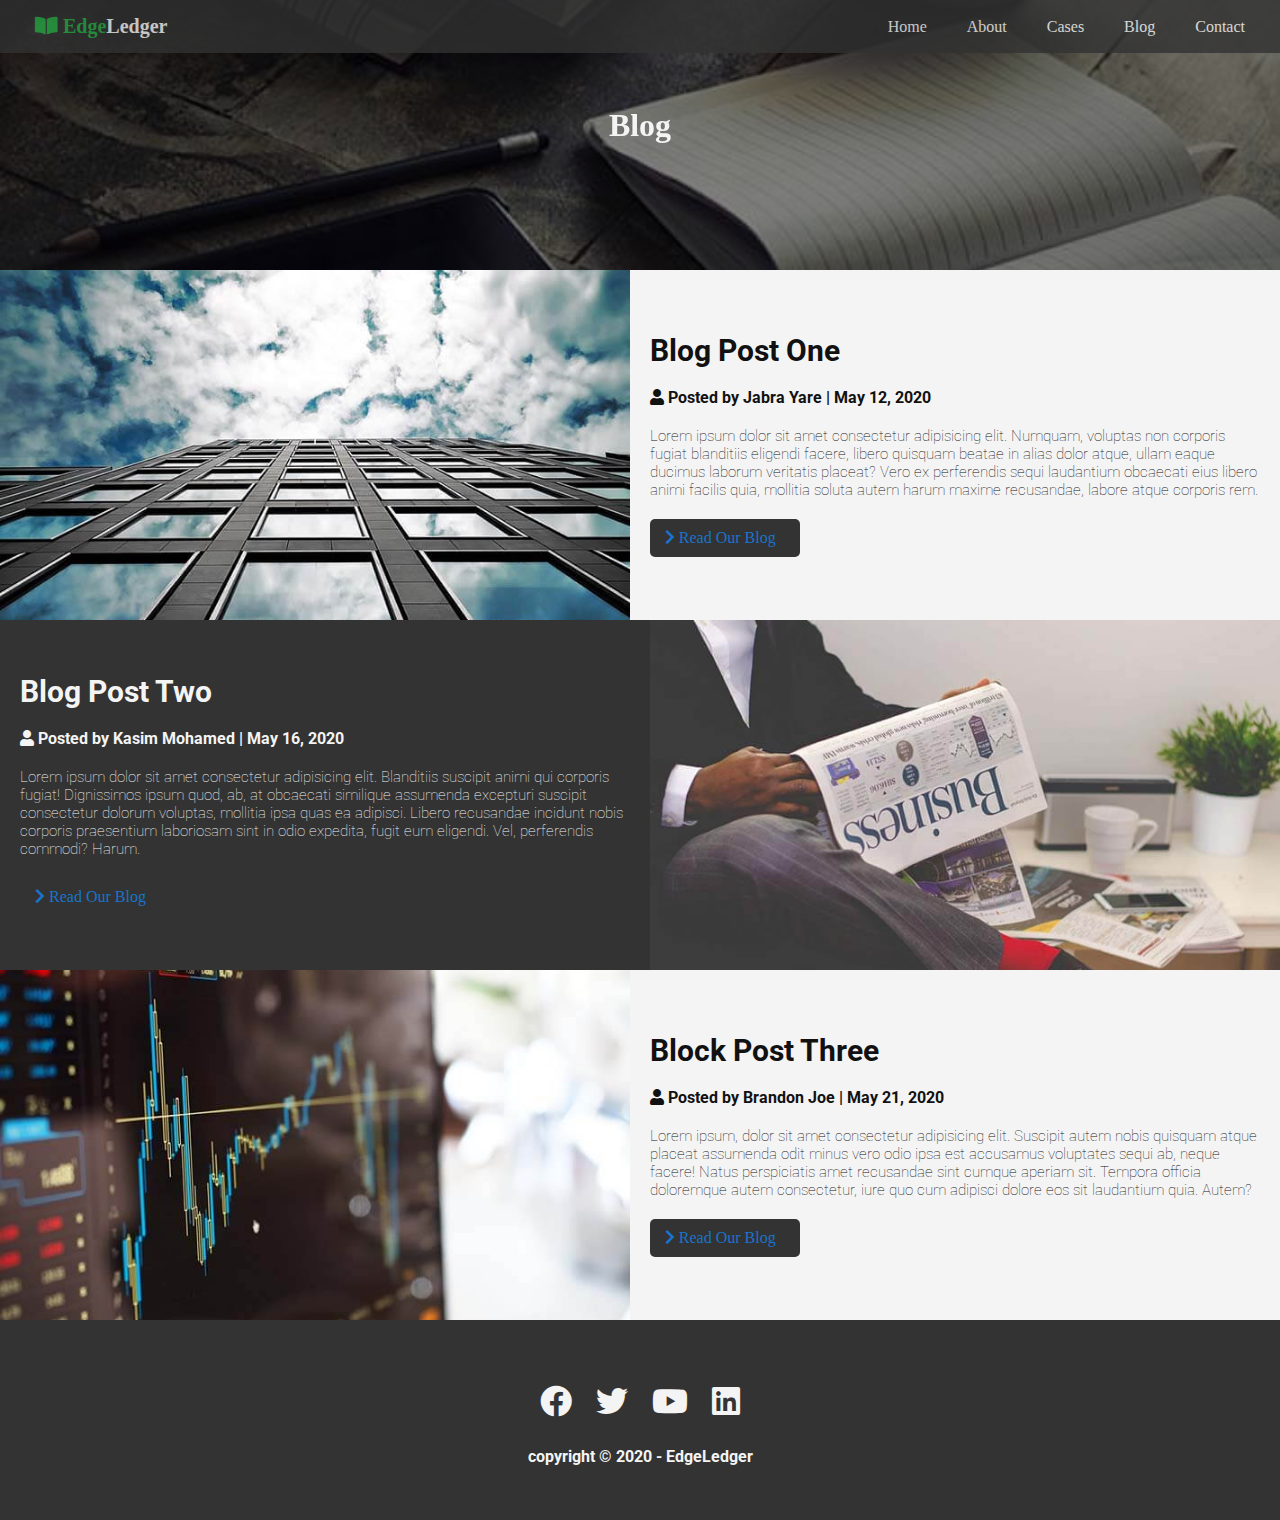
<file: blog.html>
<!DOCTYPE html>
<html lang="en">
<head>
  <meta charset="UTF-8">
  <meta name="viewport" content="width=device-width, initial-scale=1.0">
  <title>Welcome to our blog Page</title>
  <link rel="stylesheet" href="./CSS/utitlities.css">
  <link rel="stylesheet" href="./CSS/style.css">
  <link rel="stylesheet" href="./CSS/all.css">
  <link rel="stylesheet" media="screen and (max-width:768px)" href="mobile.css" >
</head>
<body id="home">
  <header class="hero blog">
    <div id="navbar" class="navbar">
      <div class="logo">
        <h1><span class="primary_text"><i class="fas fa-book-open"></i> Edge</span>Ledger</h1>
      </div>
      <nav>
        <ul>
          <li><a href="index.html#home">Home</a></li>
          <li><a href="index.html#about">About</a></li>
          <li><a href=index.html"#cases">Cases</a></li>
          <li><a href="index.html#blog">Blog</a></li>
          <li><a href="index.html#contact">Contact</a></li>
        </ul>
      </nav>
    </div>
      <div class="content">
        <h1>Blog</h1>
      
    </header>

    <main>
      <section id="blog" class="cases blog">
        <div class="box column_reverse">
          <div class="box_left">
            <img src="./image_resources/blog/blog1.jpg" alt="People">
          </div>
          <div class="bg_light box_right">
            <div class="content">
            <h2>Blog Post One</h2>
            <h4><i class="fas fa-user"></i> Posted by Jabra Yare | May 12, 2020</h4>
            <p>Lorem ipsum dolor sit amet consectetur adipisicing elit. Numquam, voluptas non corporis fugiat blanditiis eligendi facere, libero quisquam beatae in alias dolor atque, ullam eaque ducimus laborum veritatis placeat? Vero ex perferendis sequi laudantium obcaecati eius libero animi facilis quia, mollitia soluta autem harum maxime recusandae, labore atque corporis rem.</p>
            <a href="post.html" class="secondary_btn bg_secondary"><i class="fas fa-chevron-right"></i> Read Our Blog</a>
          </div>
          </div>
        </div>
      </section>
      <section id="blog" class="cases blog">
        <div class="box row_reverse">
          <div class="box_left">
            <img src="./image_resources/blog/blog2.jpg" alt="People">
          </div>
          <div class="bg_dark box_right">
            <div class="content">
            <h2>Blog Post Two</h2>
            <h4><i class="fas fa-user"></i> Posted by Kasim Mohamed | May 16, 2020</h4>
            <p>Lorem ipsum dolor sit amet consectetur adipisicing elit. Blanditiis suscipit animi qui corporis fugiat! Dignissimos ipsum quod, ab, at obcaecati similique assumenda excepturi suscipit consectetur dolorum voluptas, mollitia ipsa quas ea adipisci. Libero recusandae incidunt nobis corporis praesentium laboriosam sint in odio expedita, fugit eum eligendi. Vel, perferendis commodi? Harum.</p>
            <a href="post2.html" class="secondary_btn bg_secondary"><i class="fas fa-chevron-right"></i> Read Our Blog</a>
          </div>
          </div>
        </div>
      </section>
      <section id="blog" class="cases blog">
        <div class="box column_reverse">
          <div class="box_left">
            <img src="./image_resources/blog/blog3.jpg" alt="People">
          </div>
          <div class="bg_light box_right">
            <div class="content">
            <h2>Block Post Three</h2>
            <h4><i class="fas fa-user"></i> Posted by Brandon Joe | May 21, 2020</h4>
            <p>Lorem ipsum, dolor sit amet consectetur adipisicing elit. Suscipit autem nobis quisquam atque placeat assumenda odit minus vero odio ipsa est accusamus voluptates sequi ab, neque facere! Natus perspiciatis amet recusandae sint cumque aperiam sit. Tempora officia doloremque autem consectetur, iure quo cum adipisci dolore eos sit laudantium quia. Autem?</p>
            <a href="post3.html" class="secondary_btn bg_secondary"><i class="fas fa-chevron-right"></i> Read Our Blog</a>
          </div>
          </div>
        </div>
      </section>
    </main>
    <footer id="footer_section">
      <div class="footer_section">
      <div class="socialmedia_icons">
        <a href="#"><i class="fab fa-facebook fa-2x"></i></a>
        <a href="#"><i class="fab fa-twitter fa-2x"></i></a>
        <a href="#"><i class="fab fa-youtube fa-2x"></i></a>
        <a href="#"><i class="fab fa-linkedin fa-2x"></i></a>
      </div>
      <div>
        <h4>copyright &copy; 2020 - EdgeLedger</h4>
      </div>
    </div>
    </footer>
</html>
</file>
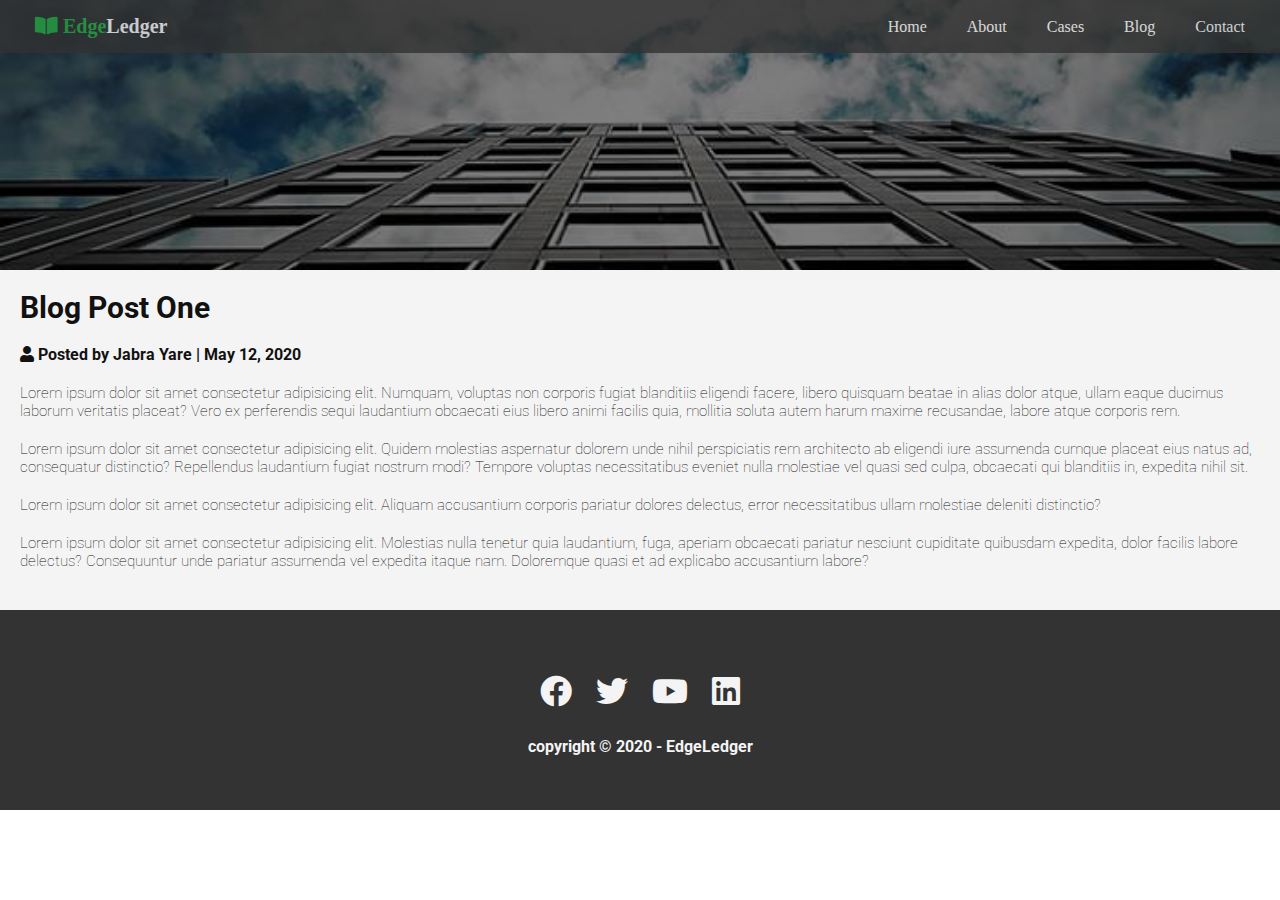
<file: post.html>
<!DOCTYPE html>
<html lang="en">
<head>
  <meta charset="UTF-8">
  <meta name="viewport" content="width=device-width, initial-scale=1.0">
  <title>Welcome to our blog Post Page</title>
  <link rel="stylesheet" href="./CSS/utitlities.css">
  <link rel="stylesheet" href="./CSS/style.css">
  <link rel="stylesheet" href="./CSS/all.css">
  <link rel="stylesheet" media="screen and (max-width:768px)" href="mobile.css" >
</head>
<body id="home">
  <header class="hero blog post">
    <div id="navbar" class="navbar">
      <div class="logo">
        <h1><span class="primary_text"><i class="fas fa-book-open"></i> Edge</span>Ledger</h1>
      </div>
      <nav>
        <ul>
          <li><a href="index.html#home">Home</a></li>
          <li><a href="index.html#about">About</a></li>
          <li><a href=index.html"#cases">Cases</a></li>
          <li><a href="index.html#blog">Blog</a></li>
          <li><a href="index.html#contact">Contact</a></li>
        </ul>
      </nav>
    </div>
      <div class="content"></div>
      
    </header>

    <main>
      <section id="blog" class="cases blog">
          <div class="bg_light box_right">
            <div class="content">
            <h2>Blog Post One</h2>
            <h4><i class="fas fa-user"></i> Posted by Jabra Yare | May 12, 2020</h4>
            <p>Lorem ipsum dolor sit amet consectetur adipisicing elit. Numquam, voluptas non corporis fugiat blanditiis eligendi facere, libero quisquam beatae in alias dolor atque, ullam eaque ducimus laborum veritatis placeat? Vero ex perferendis sequi laudantium obcaecati eius libero animi facilis quia, mollitia soluta autem harum maxime recusandae, labore atque corporis rem.</p>
            <p>Lorem ipsum dolor sit amet consectetur adipisicing elit. Quidem molestias aspernatur dolorem unde nihil perspiciatis rem architecto ab eligendi iure assumenda cumque placeat eius natus ad, consequatur distinctio? Repellendus laudantium fugiat nostrum modi? Tempore voluptas necessitatibus eveniet nulla molestiae vel quasi sed culpa, obcaecati qui blanditiis in, expedita nihil sit.</p>
            <p>Lorem ipsum dolor sit amet consectetur adipisicing elit. Aliquam accusantium corporis pariatur dolores delectus, error necessitatibus ullam molestiae deleniti distinctio?</p>
            <p>Lorem ipsum dolor sit amet consectetur adipisicing elit. Molestias nulla tenetur quia laudantium, fuga, aperiam obcaecati pariatur nesciunt cupiditate quibusdam expedita, dolor facilis labore delectus? Consequuntur unde pariatur assumenda vel expedita itaque nam. Doloremque quasi et ad explicabo accusantium labore?</p>
          </div>
          </div>
      
      </section>
    </main>
    <footer id="footer_section">
      <div class="footer_section">
      <div class="socialmedia_icons">
        <a href="#"><i class="fab fa-facebook fa-2x"></i></a>
        <a href="#"><i class="fab fa-twitter fa-2x"></i></a>
        <a href="#"><i class="fab fa-youtube fa-2x"></i></a>
        <a href="#"><i class="fab fa-linkedin fa-2x"></i></a>
      </div>
      <div>
        <h4>copyright &copy; 2020 - EdgeLedger</h4>
      </div>
    </div>
    </footer>
</html>
</file>
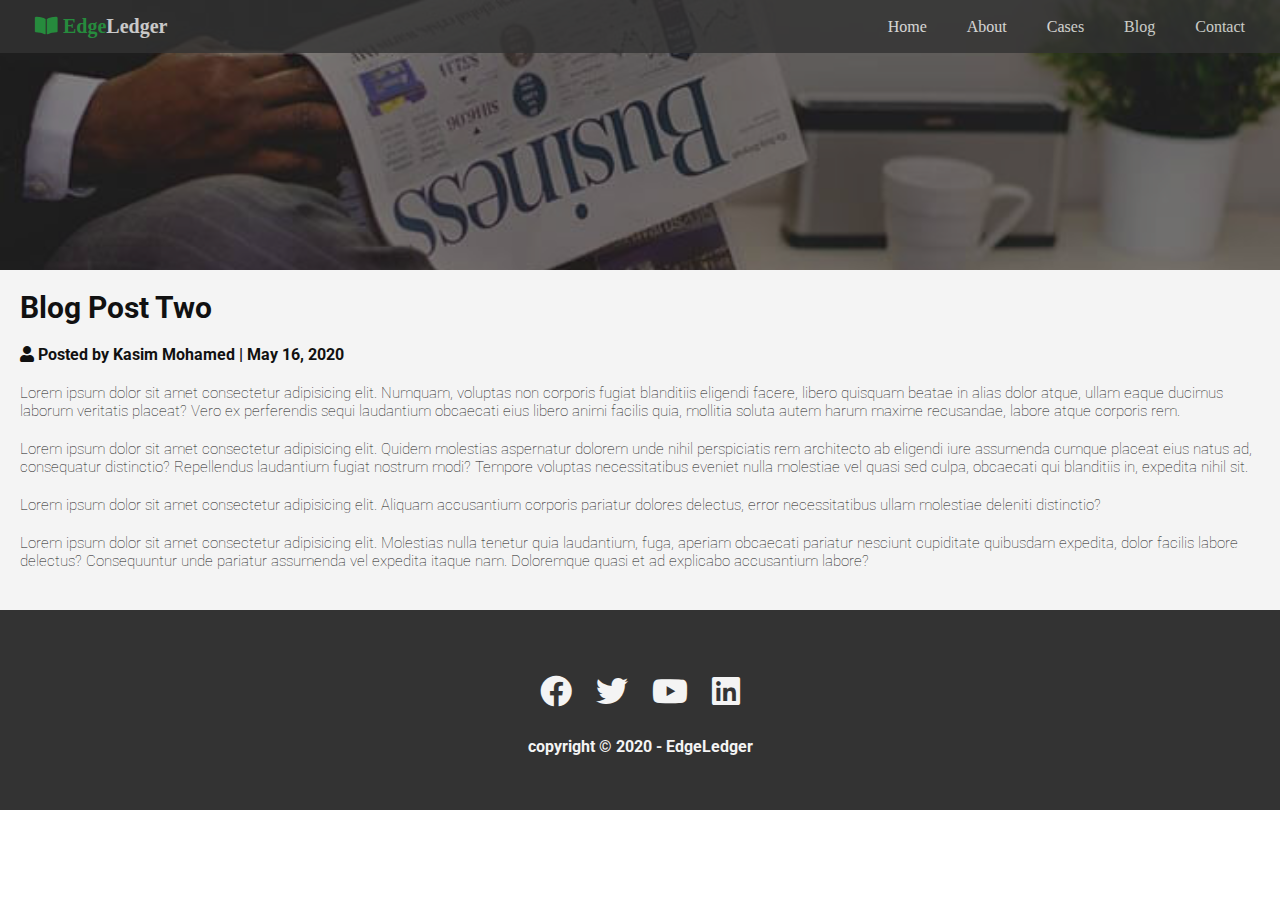
<file: post2.html>
<!DOCTYPE html>
<html lang="en">
<head>
  <meta charset="UTF-8">
  <meta name="viewport" content="width=device-width, initial-scale=1.0">
  <title>Welcome to our blog Post Page</title>
  <link rel="stylesheet" href="./CSS/utitlities.css">
  <link rel="stylesheet" href="./CSS/style.css">
  <link rel="stylesheet" href="./CSS/all.css">
  <link rel="stylesheet" media="screen and (max-width:768px)" href="mobile.css" >
</head>
<body id="home">
  <header class="hero blog post2">
    <div id="navbar" class="navbar">
      <div class="logo">
        <h1><span class="primary_text"><i class="fas fa-book-open"></i> Edge</span>Ledger</h1>
      </div>
      <nav>
        <ul>
          <li><a href="index.html#home">Home</a></li>
          <li><a href="index.html#about">About</a></li>
          <li><a href=index.html"#cases">Cases</a></li>
          <li><a href="index.html#blog">Blog</a></li>
          <li><a href="index.html#contact">Contact</a></li>
        </ul>
      </nav>
    </div>
      <div class="content">
      
    </header>

    <main>
      <section id="blog" class="cases blog">
          <div class="bg_light box_right">
            <div class="content">
            <h2>Blog Post Two</h2>
            <h4><i class="fas fa-user"></i> Posted by Kasim Mohamed | May 16, 2020</h4>
            <p>Lorem ipsum dolor sit amet consectetur adipisicing elit. Numquam, voluptas non corporis fugiat blanditiis eligendi facere, libero quisquam beatae in alias dolor atque, ullam eaque ducimus laborum veritatis placeat? Vero ex perferendis sequi laudantium obcaecati eius libero animi facilis quia, mollitia soluta autem harum maxime recusandae, labore atque corporis rem.</p>
            <p>Lorem ipsum dolor sit amet consectetur adipisicing elit. Quidem molestias aspernatur dolorem unde nihil perspiciatis rem architecto ab eligendi iure assumenda cumque placeat eius natus ad, consequatur distinctio? Repellendus laudantium fugiat nostrum modi? Tempore voluptas necessitatibus eveniet nulla molestiae vel quasi sed culpa, obcaecati qui blanditiis in, expedita nihil sit.</p>
            <p>Lorem ipsum dolor sit amet consectetur adipisicing elit. Aliquam accusantium corporis pariatur dolores delectus, error necessitatibus ullam molestiae deleniti distinctio?</p>
            <p>Lorem ipsum dolor sit amet consectetur adipisicing elit. Molestias nulla tenetur quia laudantium, fuga, aperiam obcaecati pariatur nesciunt cupiditate quibusdam expedita, dolor facilis labore delectus? Consequuntur unde pariatur assumenda vel expedita itaque nam. Doloremque quasi et ad explicabo accusantium labore?</p>
          </div>
          </div>
      
      </section>
    </main>
    <footer id="footer_section">
      <div class="footer_section">
      <div class="socialmedia_icons">
        <a href="#"><i class="fab fa-facebook fa-2x"></i></a>
        <a href="#"><i class="fab fa-twitter fa-2x"></i></a>
        <a href="#"><i class="fab fa-youtube fa-2x"></i></a>
        <a href="#"><i class="fab fa-linkedin fa-2x"></i></a>
      </div>
      <div>
        <h4>copyright &copy; 2020 - EdgeLedger</h4>
      </div>
    </div>
    </footer>
    </body>
</html>
</file>
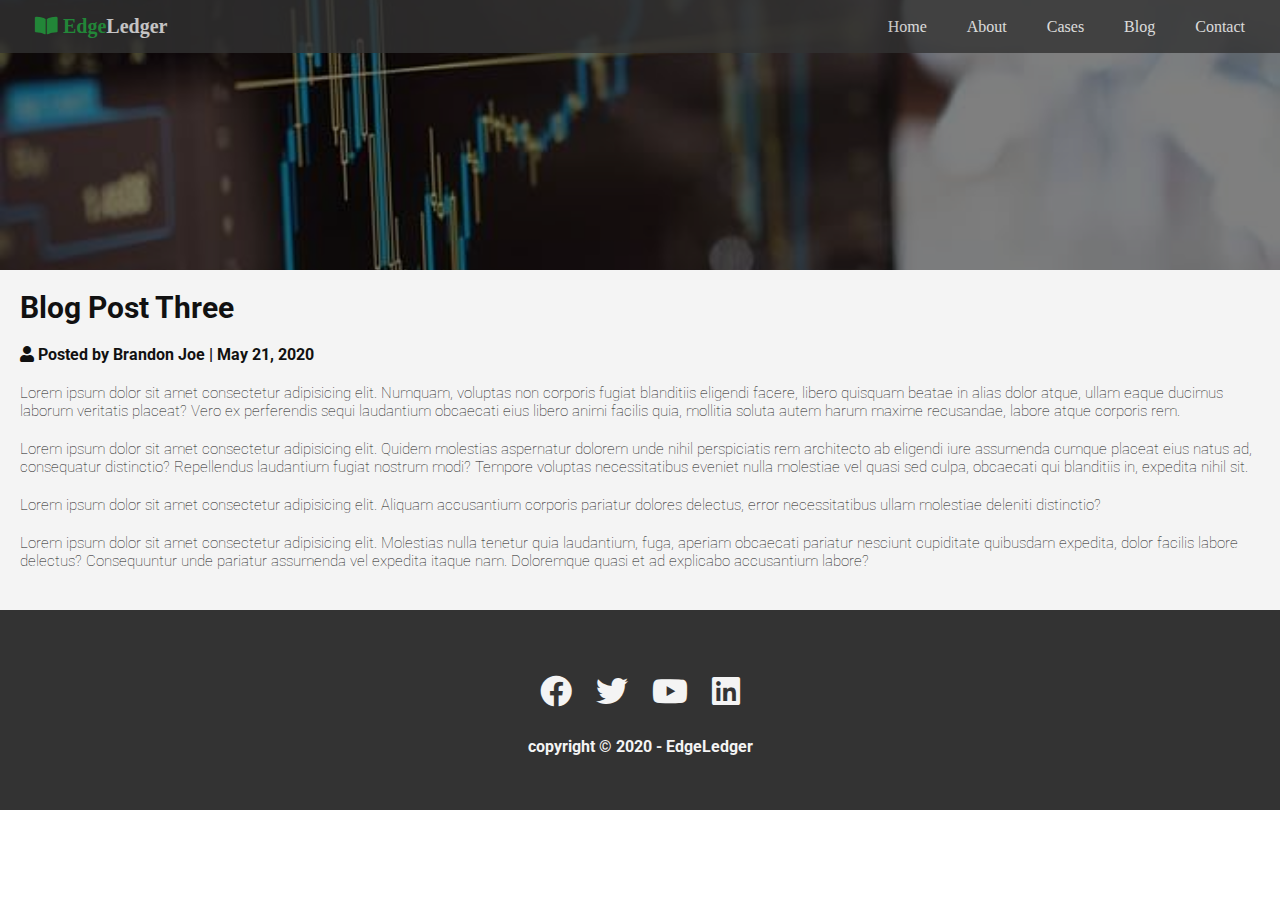
<file: post3.html>
<!DOCTYPE html>
<html lang="en">
<head>
  <meta charset="UTF-8">
  <meta name="viewport" content="width=device-width, initial-scale=1.0">
  <title>Welcome to our blog Post Page</title>
  <link rel="stylesheet" href="./CSS/utitlities.css">
  <link rel="stylesheet" href="./CSS/style.css">
  <link rel="stylesheet" href="./CSS/all.css">
  <link rel="stylesheet" media="screen and (max-width:768px)" href="mobile.css" >
</head>
<body id="home">
  <header class="hero blog post3">
    <div id="navbar" class="navbar">
      <div class="logo">
        <h1><span class="primary_text"><i class="fas fa-book-open"></i> Edge</span>Ledger</h1>
      </div>
      <nav>
        <ul>
          <li><a href="index.html#home">Home</a></li>
          <li><a href="index.html#about">About</a></li>
          <li><a href=index.html"#cases">Cases</a></li>
          <li><a href="index.html#blog">Blog</a></li>
          <li><a href="index.html#contact">Contact</a></li>
        </ul>
      </nav>
    </div>
      <div class="content">
      
    </header>

    <main>
      <section id="blog" class="cases blog">
          <div class="bg_light box_right">
            <div class="content">
            <h2>Blog Post Three</h2>
            <h4><i class="fas fa-user"></i> Posted by Brandon Joe | May 21, 2020</h4>
            <p>Lorem ipsum dolor sit amet consectetur adipisicing elit. Numquam, voluptas non corporis fugiat blanditiis eligendi facere, libero quisquam beatae in alias dolor atque, ullam eaque ducimus laborum veritatis placeat? Vero ex perferendis sequi laudantium obcaecati eius libero animi facilis quia, mollitia soluta autem harum maxime recusandae, labore atque corporis rem.</p>
            <p>Lorem ipsum dolor sit amet consectetur adipisicing elit. Quidem molestias aspernatur dolorem unde nihil perspiciatis rem architecto ab eligendi iure assumenda cumque placeat eius natus ad, consequatur distinctio? Repellendus laudantium fugiat nostrum modi? Tempore voluptas necessitatibus eveniet nulla molestiae vel quasi sed culpa, obcaecati qui blanditiis in, expedita nihil sit.</p>
            <p>Lorem ipsum dolor sit amet consectetur adipisicing elit. Aliquam accusantium corporis pariatur dolores delectus, error necessitatibus ullam molestiae deleniti distinctio?</p>
            <p>Lorem ipsum dolor sit amet consectetur adipisicing elit. Molestias nulla tenetur quia laudantium, fuga, aperiam obcaecati pariatur nesciunt cupiditate quibusdam expedita, dolor facilis labore delectus? Consequuntur unde pariatur assumenda vel expedita itaque nam. Doloremque quasi et ad explicabo accusantium labore?</p>
          </div>
          </div>
      
      </section>
    </main>
    <footer id="footer_section">
      <div class="footer_section">
      <div class="socialmedia_icons">
        <a href="#"><i class="fab fa-facebook fa-2x"></i></a>
        <a href="#"><i class="fab fa-twitter fa-2x"></i></a>
        <a href="#"><i class="fab fa-youtube fa-2x"></i></a>
        <a href="#"><i class="fab fa-linkedin fa-2x"></i></a>
      </div>
      <div>
        <h4>copyright &copy; 2020 - EdgeLedger</h4>
      </div>
    </div>
    </footer>
</html>
</file>
<file: CSS/utitlities.css>
.primary_text{
  color: #28a745;
}
.bg_primary{
  background-color: #28a745;
}
.bg_light{
  background-color:#f4f4f4;
  color: #111;
} 
.blog .bg_light .content{
  color: #111;
}
.bg_dark{
  background-color: #333;
  color: #f4f4f4;
}
.bg_secondary{
  background-color: #1874CD;
}
.column_reverse{
  display: flex;
  flex-direction: row;
}
h4{
  margin-bottom:20px;
  font-family: 'Roboto', sans-serif;
}
h2{
  font-size: 30px;
  margin-bottom:20px;
  font-family: 'Roboto', sans-serif;
}
p{
  font-family: 'Roboto', sans-serif;
  font-weight: 100;
}
.btn{
  background-color: #28a745;
  border: none;
  border-radius: 5px;
  padding: 10px 15px;
  text-decoration: none;
  color: #f4f4f4;
  font-weight: 400px;
}
.btn:hover{
  cursor: pointer;
  background-color: #333;
  opacity: 0.9;
  color: #28a745;
}
.primary_btn{
  background-color: #333;
  border: none;
  border-radius: 5px;
  padding: 10px 15px;
  text-decoration: none;
  color: #28a745;
  font-weight: 400px;
  width: 150px;
}
.primary_btn:hover{
  cursor: pointer;
  background-color: #111;
  color: #fff;
  opacity: 0.9;
}
.secondary_btn{
  background-color: #333;
  border: none;
  border-radius: 5px;
  padding: 10px 15px;
  text-decoration: none;
  color: #1874CD;
  font-weight: 400px;
  width: 150px;
}
.secondary_btn:hover{
  cursor: pointer;
  background-color: #111;
  color: #fff;
  opacity: 0.9;
}

.clr{
  clear: both;
}
</file>
<file: CSS/style.css>
@import url('https://fonts.googleapis.com/css2?family=Roboto:wght@300&display=swap');

*{
  box-sizing: border-box;
  margin: 0;
  padding: 0;
}
body{
  font-family: Georgia, 'Times New Roman', Times, serif;
}
.navbar{
  display: flex;
  align-items: center;
  justify-content: space-between;
  background-color: #333;
  width: 100%;
  padding: 15px;
  color: #f4f4f4;
  opacity: 0.8;
  position: fixed;
  top: 0px;
  transition: 0.5s;

}
.navbar ul{
  display: flex;
  justify-content: space-around;
}
.navbar ul li{
 
  list-style: none;
}
.navbar ul li a{
  text-decoration: none;
  padding: 10px 20px;
  margin: 10px 0px;
  color: #f4f4f4;
}
.navbar ul li a:hover{
  border-bottom: 2px solid #28a745;
}
.navbar h1{
  font-size: 20px;
  margin-left: 20px;
  font-weight: 400px;
}
.navbar.top{
  background:transparent;
}
.hero{
  background: url('../image_resources/home/showcase.jpg') no-repeat center center/cover;
  height: 100vh;
  width: 100%;
  position: relative;
}
.hero .content{
  display: flex;
  flex-direction: column;
  justify-content: center;
  align-items: center;
  height: 100%;
  width: 100%;
}
.hero .content h1{
  color: #f4f4f4;
  margin-bottom: 20px;
  padding: 0px 20px;
  
}
.hero .content p{
  color: #f4f4f4;
  margin-bottom: 20px;
  padding: 0px 20px;
}
.hero::before{
  content: '';
  position: absolute;
  top: 0;
  left: 0;
  width: 100%;
  height: 100%;
  background-color:rgba(0,0,0,0.5);
}
/** blog style*/
.hero.blog{
  height: 30vh;
  background: url('../image_resources/home/blog.jpg') no-repeat center center/cover;
}
/** Post style */
.hero.blog.post{
  background: url('../image_resources/blog/blog1.jpg') no-repeat center center/cover;
}
.hero.blog.post2{
  background: url('../image_resources/blog/blog2.jpg') no-repeat center center/cover;
}
.hero.blog.post3{
  background: url('../image_resources/blog/blog3.jpg') center center/cover;
}
.hero *{
  z-index: 10;
}
.icons{
  width: 100%;
  height: 300px;
  text-align: center;
  background-color:#ccc;
}
.flex_items{
  width: 100%;
  display: flex;
  align-items: center;
  justify-content: center;
  padding: 10px;
}
.flex_items h3{
  margin: 15px 20px;
  font-family: 'Roboto', sans-serif;
}
.box{
  height: 350px;
  width: 100%;
  display: flex;
}

.box img{
  width: 100%;
  height: 100%;
  object-fit: cover;
}
.box_right{
  padding: 20px;
  height: 100%;
  width: 100%;
}
.box_left{
  width: 100%;
  height: 100%;
}
.box_right .content{
  display: flex;
  flex-direction: column;
  justify-content: center;
  height: 100%;
  width: 100%;
  color: #f4f4f4;
}
.box_right .content h3{
  margin: 10px 0;
  font-size: 20px;
  font-family: 'Roboto', sans-serif;
}
.box_right .content p{
  font-size: 15px;
  font-family: 'Roboto', sans-serif;
  margin-bottom: 20px;
}
.section_header{
  display:flex;
  flex-direction: column;
  justify-content: center;
  align-items: center;
  width: 100%;
  height: 200px;
}
.row{
  display: flex;
  width: 100%;
  height: 290px;
  justify-content: center;
  align-items: center;
  flex-wrap: wrap;

}
.row .column{
  flex: 25%;
  min-width: 25%;
  padding:4px;
}
.row .column img{
  width: 100%;
  height: 100%;
  object-fit: cover;
}
.row .column img:hover{
  opacity: 0.8;
}
.row_reverse{
  display: flex;
  flex-direction: row-reverse;
}
.team_section{
  height: 200px;
  width: 100%;
}
.team_section .content{
  display: flex;
  flex-direction: column;
  justify-content: center;
  align-items: center;
  height: 100%;
}
.team_pics{
  height: 300px;
  width: 100%;
  display: flex;
  justify-content: center;
  align-items: center;
  text-align: center;

}
.team_pics .pics{
  flex:30%;
  width: 30%;
}
.team_pics .pics img{
  height: 100%;
  width: 100%;
  object-fit: cover;
  padding: 10px;
  border-radius: 50%;
}
.contact_section{
  width: 100%;
  height: 350px;
}
.contact_section .contact{
  height: 100%;
  width: 100%;
  display: flex;
}
.contact_section .contact .right_side{
  height: 100%;
  width: 100%;
}
.contact_section .contact .right_side img{
  width: 100%;
  height: 100%;
  object-fit: cover;
}
.contact_section .contact .left_side{
  height: 100%;
  width: 100%;
  background-color: #f4f4f4;
  text-align: center;
  padding-top: 20px;
}

.contact_section .contact .left_side .content{

  display: flex;
  flex-direction: column;
}
.contact_section .contact .left_side .content .contact_form{
  display: flex;
  flex-direction: column;
  margin: 20px;
  height: 100%;
  justify-content: center;
  align-items: center;
}
.contact_form input{
  padding: 15px;
  margin-bottom: 20px;
  border: none;
  border-radius: 5px;
  width: 100%;
}
.contact_form input:focus{
  outline-color: #28a745;
}
.footer_section{
  width: 100%;
  height: 200px;
  background-color: #333;
  color: #f4f4f4;
  display: flex;
  flex-direction: column;
  justify-content: center;
  align-items: center;
}
.footer_section .socialmedia_icons{
  padding: 20px;
}
.footer_section .socialmedia_icons i{
  padding: 10px;
}
.footer_section .socialmedia_icons a{
  text-decoration: none;
  color: #f4f4f4;
}
.footer_section .socialmedia_icons a:hover{
  color: #28a745;
}
</file>
<file: mobile.css>
.navbar{
  flex-direction: column;
  justify-content: center;
  align-items: center;
  margin: 0;
  height: 120px;

}
.navbar ul li a{
  display: block;
  padding: 10px;
}
.icons{
  width: 100%;
  height: 100%;
}
.flex_items{
  flex-direction: column;

}
.box{
  height: 100%;
  width: 100%;
  flex-direction: column;
}
.section_header{
  padding: 20px;
}
.section_header p{
  text-align: center;
}
.row{
  flex-direction: column;
  height: 100%;
}
.team_section{
  padding: 20px;
}
.team_section .content{
  text-align: center;

}
.team_pics{
  height: 100%;
  flex-direction: column;
  margin: 20px;
}
.contact_section{
  height: 100%;
}
.contact_section .contact {
  flex-direction: column;
  width: 100%;
  height: 100%;
}
</file>
